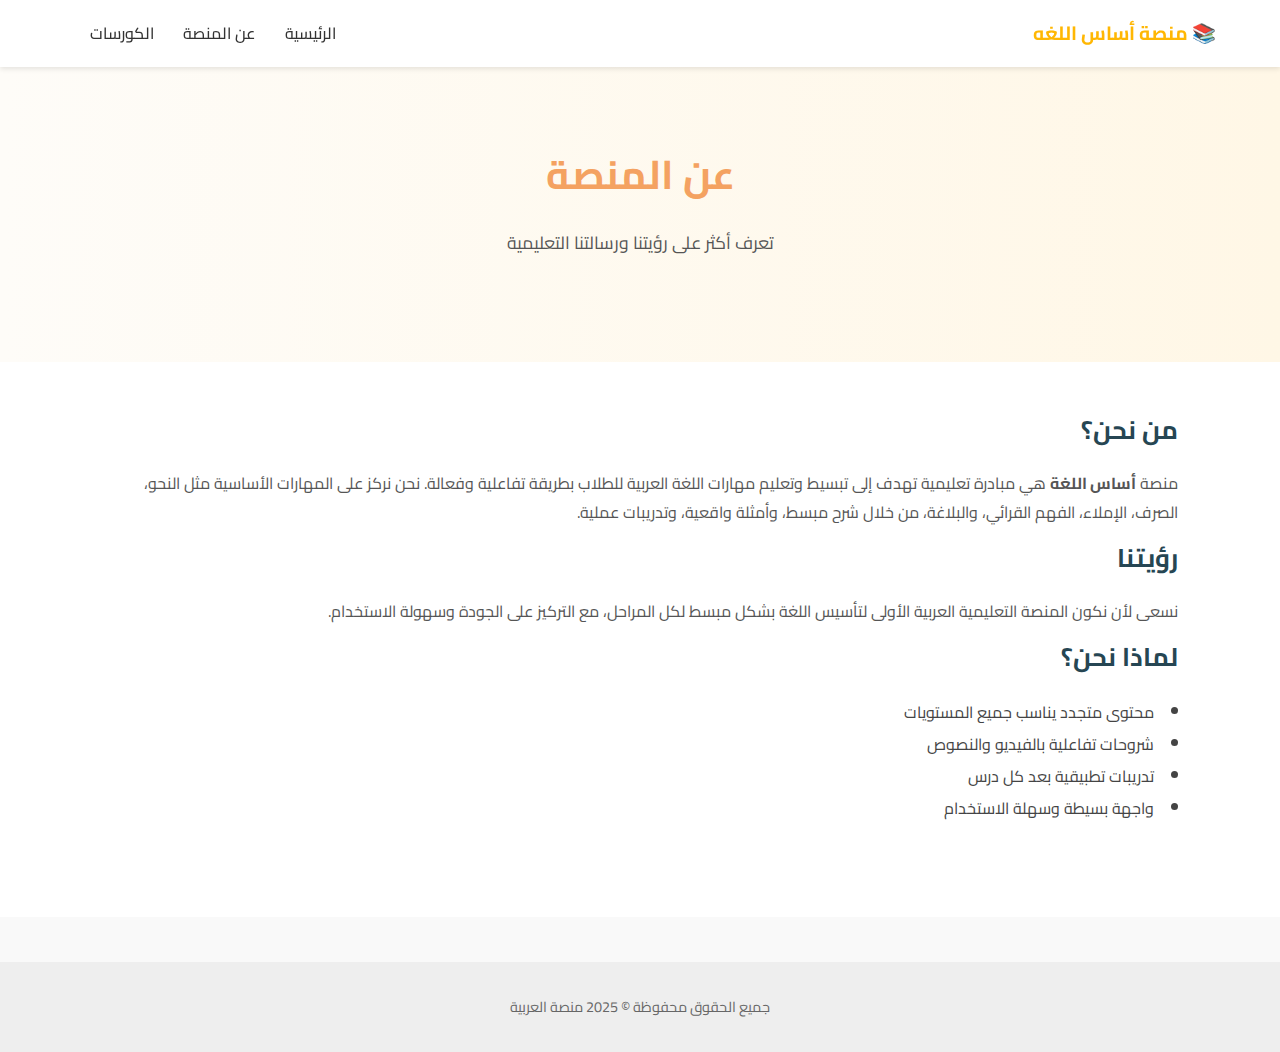
<file: about.html>
<!DOCTYPE html>
<html lang="ar" dir="rtl">
<head>
  <meta charset="UTF-8" />
  <meta name="viewport" content="width=device-width, initial-scale=1.0" />
  <title>عن منصة أساس اللغة</title>
  <link href="https://fonts.googleapis.com/css2?family=Cairo:wght@400;700&display=swap" rel="stylesheet">
  <link rel="stylesheet" href="style.css" />
</head>
<body>

  <div class="navbar">
    <div class="nav-left">
      <div class="logo">📚 منصة أساس اللغه</div>
    </div>
    <div class="links">
      <a href="index.html">الرئيسية</a>
      <a href="about.html">عن المنصة</a>
      <a href="#courses">الكورسات</a>
    </div>
  </div>

  <div class="hero">
    <h1><span>عن المنصة</span></h1>
    <p>تعرف أكثر على رؤيتنا ورسالتنا التعليمية</p>
  </div>

  <div class="course-content">
    <div class="course-description">
      <h2>من نحن؟</h2>
      <p>
        منصة <strong>أساس اللغة</strong> هي مبادرة تعليمية تهدف إلى تبسيط وتعليم مهارات اللغة العربية للطلاب بطريقة تفاعلية وفعالة.
        نحن نركز على المهارات الأساسية مثل النحو، الصرف، الإملاء، الفهم القرائي، والبلاغة، من خلال شرح مبسط، وأمثلة واقعية، وتدريبات عملية.
      </p>

      <h2>رؤيتنا</h2>
      <p>
        نسعى لأن نكون المنصة التعليمية العربية الأولى لتأسيس اللغة بشكل مبسط لكل المراحل، مع التركيز على الجودة وسهولة الاستخدام.
      </p>

      <h2>لماذا نحن؟</h2>
      <ul>
        <li>محتوى متجدد يناسب جميع المستويات</li>
        <li>شروحات تفاعلية بالفيديو والنصوص</li>
        <li>تدريبات تطبيقية بعد كل درس</li>
        <li>واجهة بسيطة وسهلة الاستخدام</li>
      </ul>
    </div>
  </div>

  <footer>
    جميع الحقوق محفوظة © 2025 منصة العربية
  </footer>

</body>
</html>
</file>
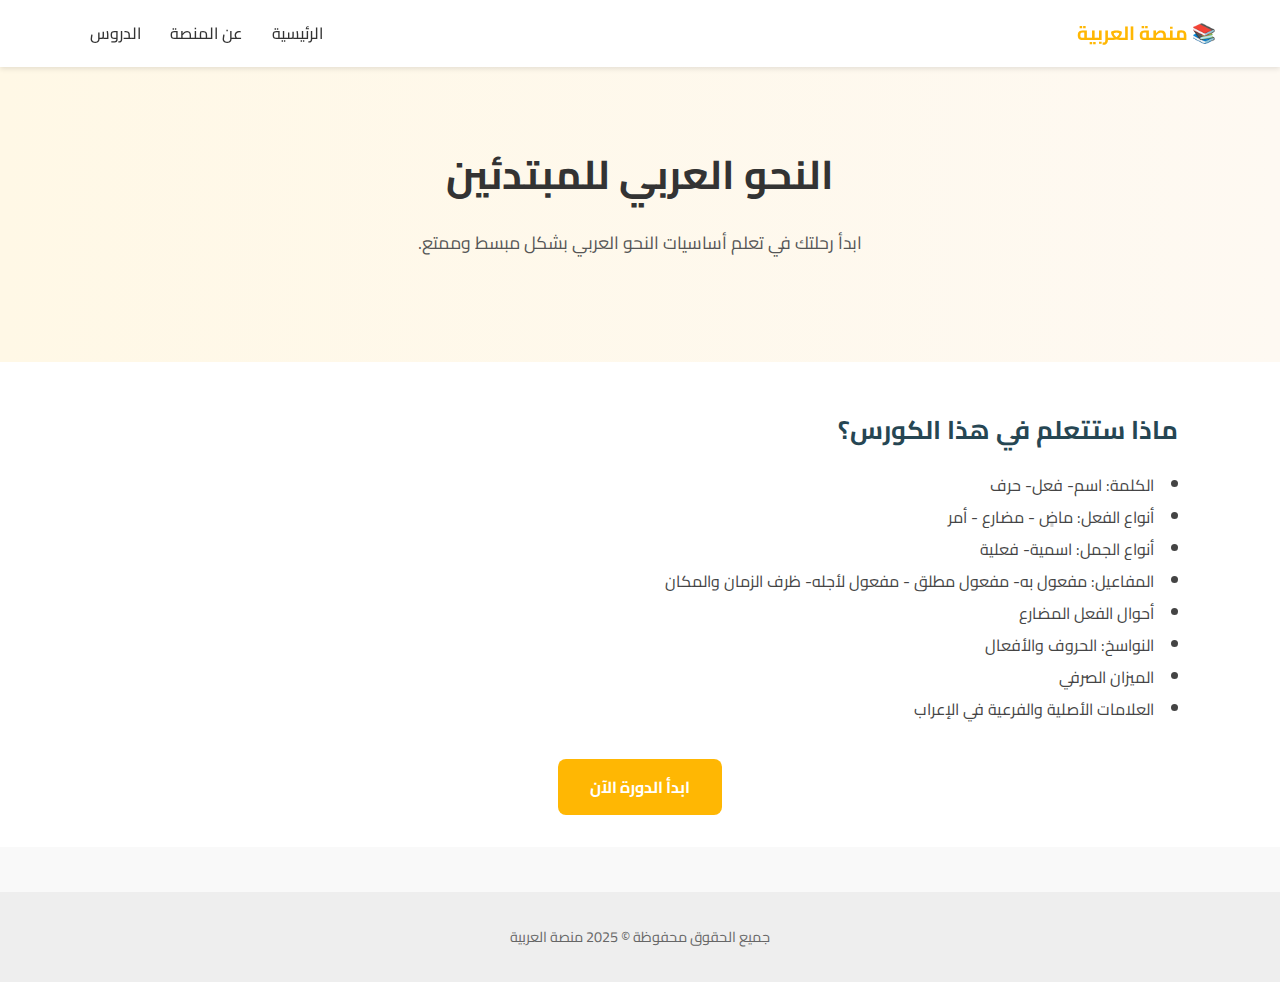
<file: course1.html>
<!DOCTYPE html>
<html lang="ar" dir="rtl">
<head>
  <meta charset="UTF-8" />
  <meta name="viewport" content="width=device-width, initial-scale=1.0" />
  <title>النحو العربي للمبتدئين | منصة أساس اللغه</title>
  <link href="https://fonts.googleapis.com/css2?family=Cairo:wght@400;700&display=swap" rel="stylesheet" />
  <link rel="stylesheet" href="style.css" />
</head>
<body>

  <div class="navbar">
    <div class="logo">📚 منصة العربية</div>
    <div class="links">
      <a href="index.html">الرئيسية</a>
      <a href="about.html">عن المنصة</a>
      <a href="#lessons">الدروس</a>
    </div>
  </div>

  <div class="hero course-hero">
    <h1>النحو العربي للمبتدئين</h1>
    <p>ابدأ رحلتك في تعلم أساسيات النحو العربي بشكل مبسط وممتع.</p>
  </div>

  <div class="course-content">
    <div class="course-description">
      <h2>ماذا ستتعلم في هذا الكورس؟</h2>
      <ul>
        <li>الكلمة: اسم- فعل- حرف</li>
        <li>أنواع الفعل: ماضٍ - مضارع - أمر</li>
        <li>أنواع الجمل: اسمية- فعلية</li>
        <li>المفاعيل: مفعول به- مفعول مطلق - مفعول لأجله- ظرف الزمان والمكان</li>
        <li>أحوال الفعل المضارع</li>
        <li>النواسخ: الحروف والأفعال</li>
        <li>الميزان الصرفي</li>
        <li>العلامات الأصلية والفرعية في الإعراب</li>
      </ul>
    </div>

    <div class="enroll-box">
      <a href="start.html" class="cta-btn" id="start-btn">ابدأ الدورة الآن</a>
    </div>
  </div>

  <footer>
    جميع الحقوق محفوظة © 2025 منصة العربية
  </footer>

</body>
</html>
</file>
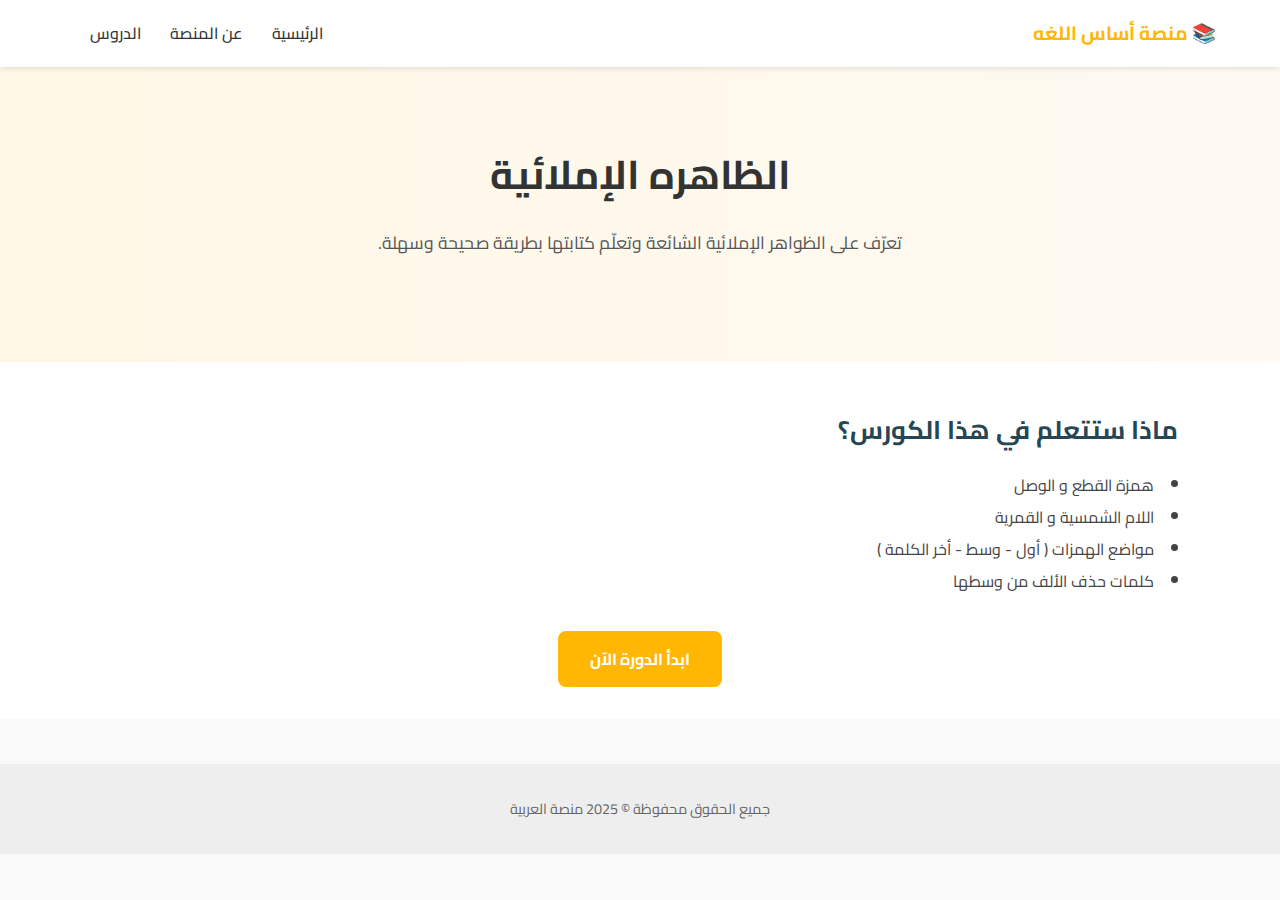
<file: course2.html>
<!DOCTYPE html>
<html lang="ar" dir="rtl">
<head>
  <meta charset="UTF-8" />
  <meta name="viewport" content="width=device-width, initial-scale=1.0" />
  <title>الظاهره الإملائية | منصة أساس اللغه</title>
  <link href="https://fonts.googleapis.com/css2?family=Cairo:wght@400;700&display=swap" rel="stylesheet" />
  <link rel="stylesheet" href="style.css" />
</head>
<body>

  <div class="navbar">
    <div class="logo">📚 منصة أساس اللغه </div>
    <div class="links">
      <a href="index.html">الرئيسية</a>
      <a href="about.html">عن المنصة</a>
      <a href="#lessons">الدروس</a>
    </div>
  </div>

  <div class="hero course-hero">
    <h1> الظاهره الإملائية </h1>
    <p>تعرّف على الظواهر الإملائية الشائعة وتعلّم كتابتها بطريقة صحيحة وسهلة.</p>
  </div>

  <div class="course-content">
    <div class="course-description">
      <h2>ماذا ستتعلم في هذا الكورس؟</h2>
      <ul>
        <li>همزة القطع و الوصل </li>
        <li>اللام الشمسية و القمرية </li>
        <li>مواضع الهمزات ( أول - وسط - أخر الكلمة )</li>
        <li>كلمات حذف الألف من وسطها</li>
      </ul>
    </div>

    <div class="enroll-box">
      <a href="start2.html" class="cta-btn" id="start-btn">ابدأ الدورة الآن</a>
    </div>
  </div>

  <footer>
    جميع الحقوق محفوظة © 2025 منصة العربية
  </footer>

</body>
</html>
</file>
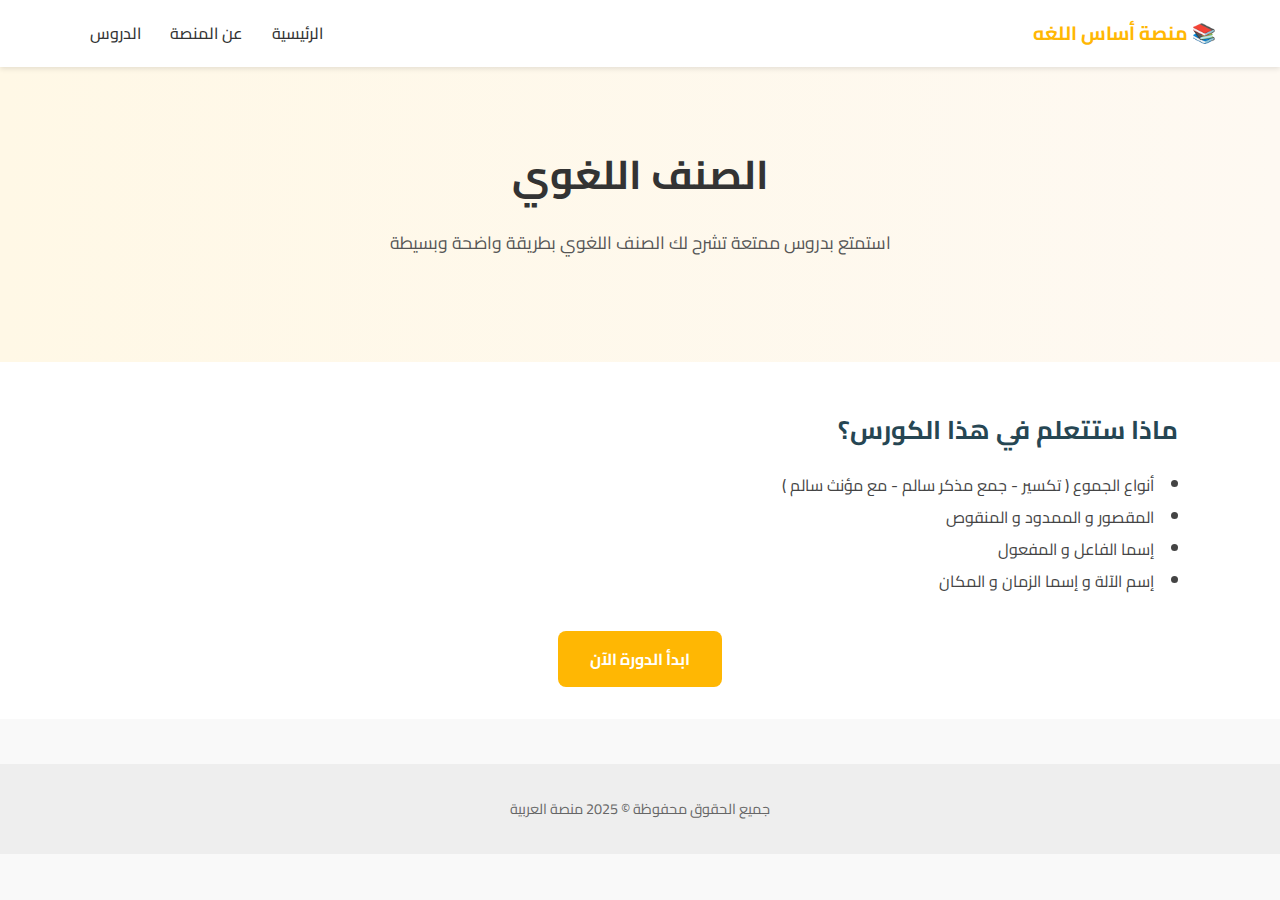
<file: course3.html>
<!DOCTYPE html>
<html lang="ar" dir="rtl">
<head>
  <meta charset="UTF-8" />
  <meta name="viewport" content="width=device-width, initial-scale=1.0" />
  <title>الصنف اللغوي | منصة أساس اللغه</title>
  <link href="https://fonts.googleapis.com/css2?family=Cairo:wght@400;700&display=swap" rel="stylesheet" />
  <link rel="stylesheet" href="style.css" />
</head>
<body>

  <div class="navbar">
    <div class="logo">📚 منصة أساس اللغه</div>
    <div class="links">
      <a href="index.html">الرئيسية</a>
      <a href="about.html">عن المنصة</a>
      <a href="#lessons">الدروس</a>
    </div>
  </div>

  <div class="hero course-hero">
    <h1>  الصنف اللغوي </h1>
    <p>استمتع بدروس ممتعة تشرح لك الصنف اللغوي بطريقة واضحة وبسيطة</p>
  </div>

  <div class="course-content">
    <div class="course-description">
      <h2>ماذا ستتعلم في هذا الكورس؟</h2>
      <ul>
        <li>أنواع الجموع ( تكسير - جمع مذكر سالم - مع مؤنث سالم ) </li>
        <li>المقصور و الممدود و المنقوص</li>
        <li>إسما الفاعل و المفعول</li>
        <li>إسم الآلة و إسما الزمان و المكان </li>
      </ul>
    </div>

    <div class="enroll-box">
      <a href="start3.html" class="cta-btn" id="start-btn">ابدأ الدورة الآن</a>
    </div>
  </div>

  <footer>
    جميع الحقوق محفوظة © 2025 منصة العربية
  </footer>

</body>
</html>
</file>
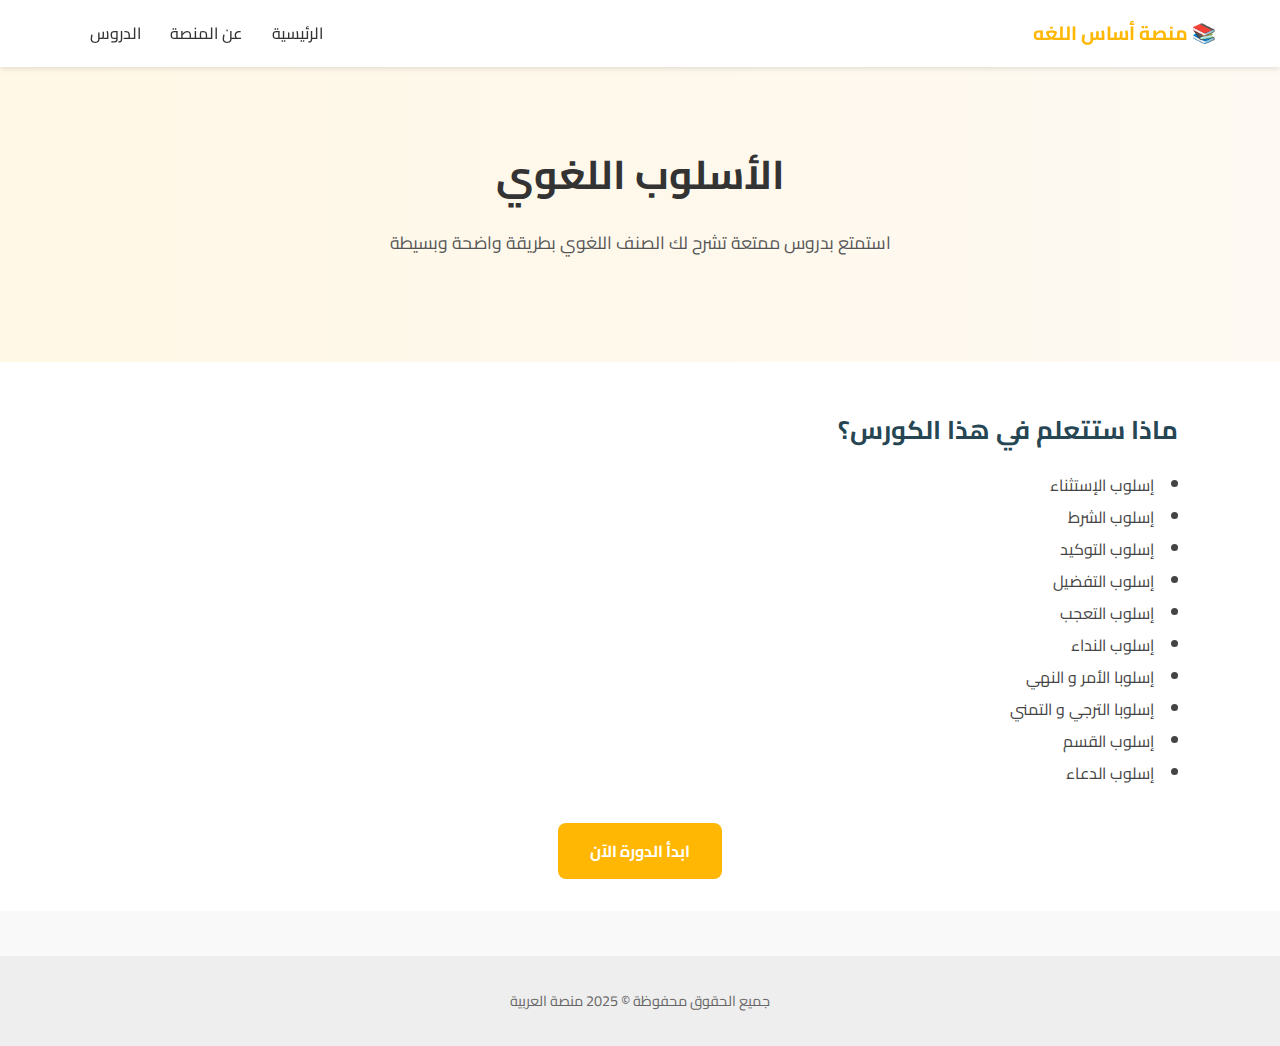
<file: course4.html>
<!DOCTYPE html>
<html lang="ar" dir="rtl">
<head>
  <meta charset="UTF-8" />
  <meta name="viewport" content="width=device-width, initial-scale=1.0" />
  <title>الأسلوب اللغوي | منصة أساس اللغه</title>
  <link href="https://fonts.googleapis.com/css2?family=Cairo:wght@400;700&display=swap" rel="stylesheet" />
  <link rel="stylesheet" href="style.css" />
</head>
<body>

  <div class="navbar">
    <div class="logo">📚 منصة أساس اللغه</div>
    <div class="links">
      <a href="index.html">الرئيسية</a>
      <a href="about.html">عن المنصة</a>
      <a href="#lessons">الدروس</a>
    </div>
  </div>

  <div class="hero course-hero">
    <h1>  الأسلوب اللغوي </h1>
    <p>استمتع بدروس ممتعة تشرح لك الصنف اللغوي بطريقة واضحة وبسيطة</p>
  </div>

  <div class="course-content">
    <div class="course-description">
      <h2>ماذا ستتعلم في هذا الكورس؟</h2>
      <ul>
       <li>إسلوب الإستثناء</li>
       <li>إسلوب الشرط</li>
       <li>إسلوب التوكيد</li>
       <li>إسلوب التفضيل</li>
       <li>إسلوب التعجب</li>
       <li>إسلوب النداء</li>
       <li>إسلوبا الأمر و النهي</li>
       <li>إسلوبا الترجي و التمني</li>
       <li>إسلوب القسم</li>
       <li>إسلوب الدعاء</li>
      </ul>
    </div>

    <div class="enroll-box">
      <a href="start4.html" class="cta-btn" id="start-btn">ابدأ الدورة الآن</a>
    </div>
  </div>

  <footer>
    جميع الحقوق محفوظة © 2025 منصة العربية
  </footer>

</body>
</html>
</file>
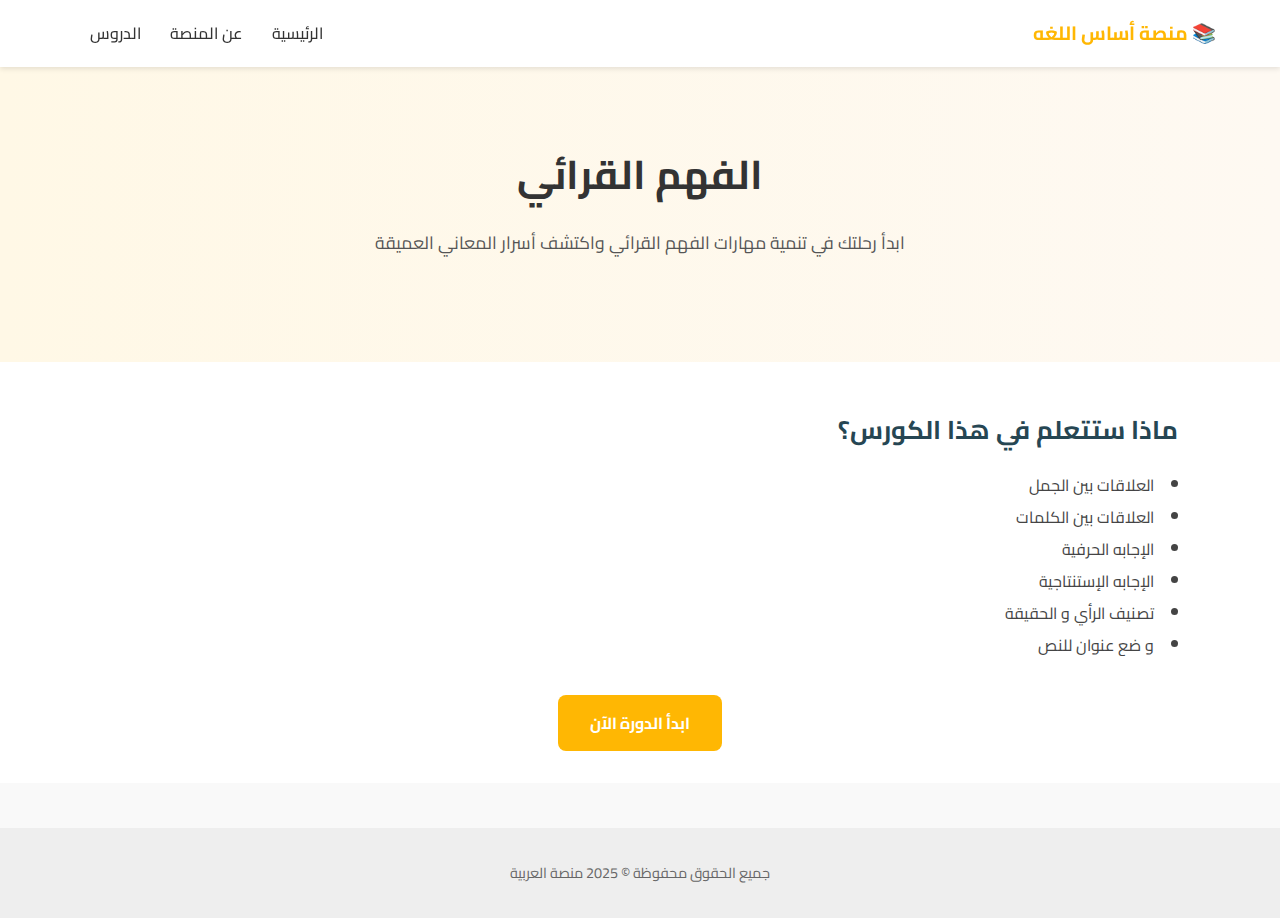
<file: course5.html>
<!DOCTYPE html>
<html lang="ar" dir="rtl">
<head>
  <meta charset="UTF-8" />
  <meta name="viewport" content="width=device-width, initial-scale=1.0" />
  <title>الفهم القرائي | منصة أساس اللغه</title>
  <link href="https://fonts.googleapis.com/css2?family=Cairo:wght@400;700&display=swap" rel="stylesheet" />
  <link rel="stylesheet" href="style.css" />
</head>
<body>

  <div class="navbar">
    <div class="logo">📚 منصة أساس اللغه</div>
    <div class="links">
      <a href="index.html">الرئيسية</a>
      <a href="about.html">عن المنصة</a>
      <a href="#lessons">الدروس</a>
    </div>
  </div>

  <div class="hero course-hero">
    <h1>  الفهم القرائي </h1>
    <p>ابدأ رحلتك في تنمية مهارات الفهم القرائي واكتشف أسرار المعاني العميقة </p>
  </div>

  <div class="course-content">
    <div class="course-description">
      <h2>ماذا ستتعلم في هذا الكورس؟</h2>
      <ul>
    <li>العلاقات بين الجمل</li>
    <li>العلاقات بين الكلمات</li>
    <li>الإجابه الحرفية</li>
    <li>الإجابه الإستنتاجية</li>
    <li>تصنيف الرأي و الحقيقة</li>
    <li>و ضع عنوان للنص</li>
      </ul>
    </div>

    <div class="enroll-box">
      <a href="start5.html" class="cta-btn" id="start-btn">ابدأ الدورة الآن</a>
    </div>
  </div>

  <footer>
    جميع الحقوق محفوظة © 2025 منصة العربية
  </footer>

</body>
</html>
</file>
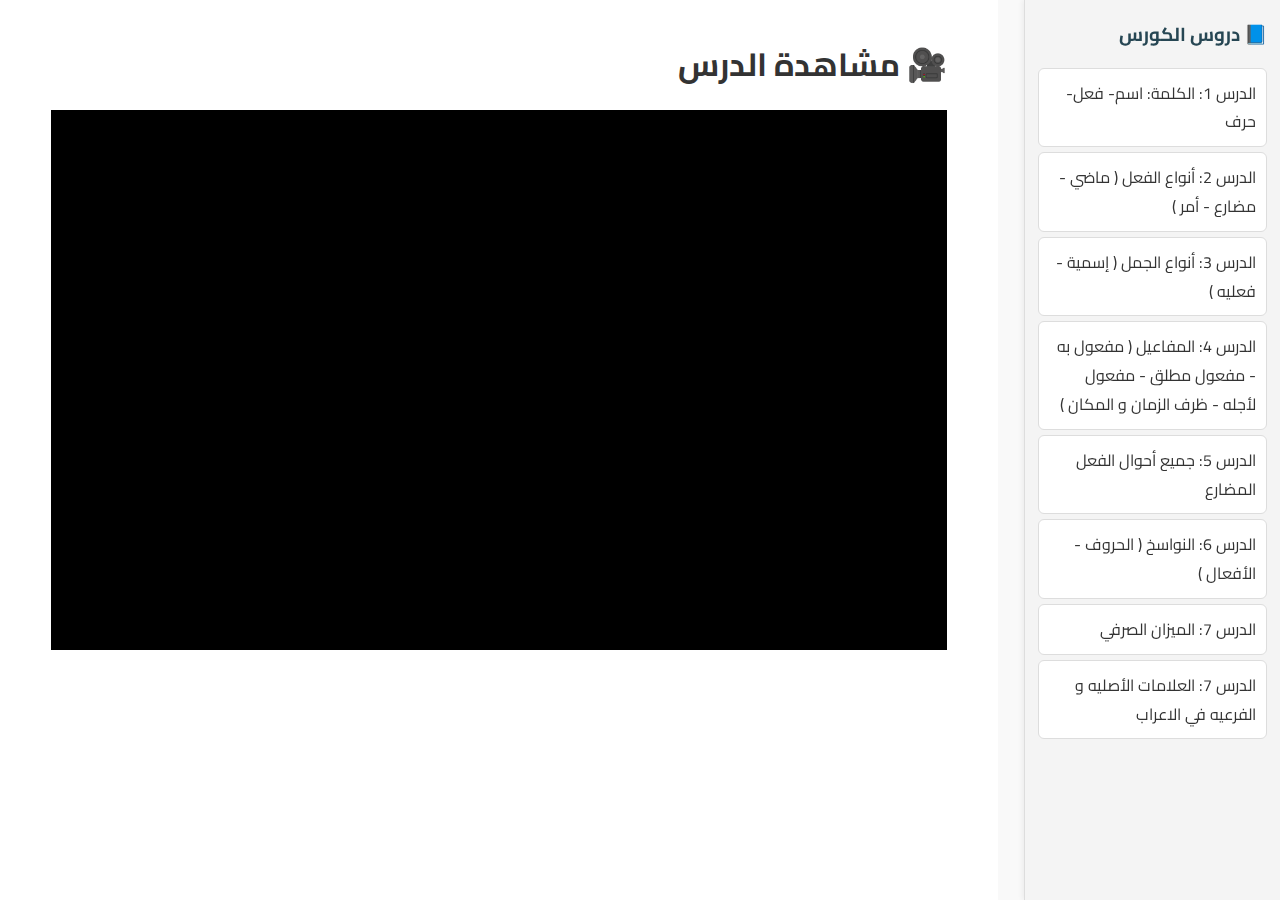
<file: start.html>
<!DOCTYPE html>
<html lang="ar" dir="rtl">
<head>
  <meta charset="UTF-8" />
  <meta name="viewport" content="width=device-width, initial-scale=1.0" />
  <title>مشاهدة دروس النحو | منصة العربية</title>
  <link href="https://fonts.googleapis.com/css2?family=Cairo:wght@400;700&display=swap" rel="stylesheet">
  <link rel="stylesheet" href="style.css" />
</head>
<body>

  <!-- Sidebar -->
  <div class="sidebar">
    <h3>📘 دروس الكورس</h3>
    <div class="lesson-link" onclick="loadVideo('https://www.youtube.com/embed/mH6zocPZl7M')">الدرس 1: الكلمة: اسم- فعل- حرف</div>
    <div class="lesson-link" onclick="loadVideo('https://www.youtube.com/embed/mH6zocPZl7M')">الدرس 2: أنواع الفعل ( ماضي - مضارع - أمر )</div>
    <div class="lesson-link" onclick="loadVideo('https://www.youtube.com/embed/N3TXYA5cToU')">الدرس 3: أنواع الجمل ( إسمية - فعليه )</div>
    <div class="lesson-link" onclick="loadVideo('https://www.youtube.com/embed/GGnPaJFO6UE')">الدرس 4:  المفاعيل ( مفعول به - مفعول مطلق - مفعول لأجله - ظرف الزمان و المكان )</div>
    <div class="lesson-link" onclick="loadVideo('https://www.youtube.com/embed/mH6zocPZl7M')">الدرس 5: جميع أحوال الفعل المضارع </div>
    <div class="lesson-link" onclick="loadVideo('https://www.youtube.com/embed/N3TXYA5cToU')">الدرس 6: النواسخ ( الحروف - الأفعال )</div>
    <div class="lesson-link" onclick="loadVideo('https://www.youtube.com/embed/GGnPaJFO6UE')">الدرس 7: الميزان الصرفي</div>
      <div class="lesson-link" onclick="loadVideo('https://www.youtube.com/embed/GGnPaJFO6UE')">الدرس 7: العلامات الأصليه و الفرعيه في الاعراب</div>
  </div>

  <!-- Main content -->
  <div class="main-content">
    <h1>🎥 مشاهدة الدرس</h1>
    <div class="video-box" id="video-container">
      <iframe id="lesson-video" src="https://www.youtube.com/embed/GGnPaJFO6UE" allowfullscreen></iframe>
    </div>
  </div>

  <!-- JavaScript -->
<script>
  function loadVideo(url) {
    // تغيير رابط الفيديو
    const videoFrame = document.getElementById("lesson-video");
    videoFrame.src = url;

    // إزالة الكلاس من كل الدروس
    const lessons = document.querySelectorAll(".lesson-link");
    lessons.forEach(link => link.classList.remove("active-lesson"));

    // إضافة الكلاس للدرس الحالي
    event.target.classList.add("active-lesson");
  }
</script>

</body>
</html>
</file>
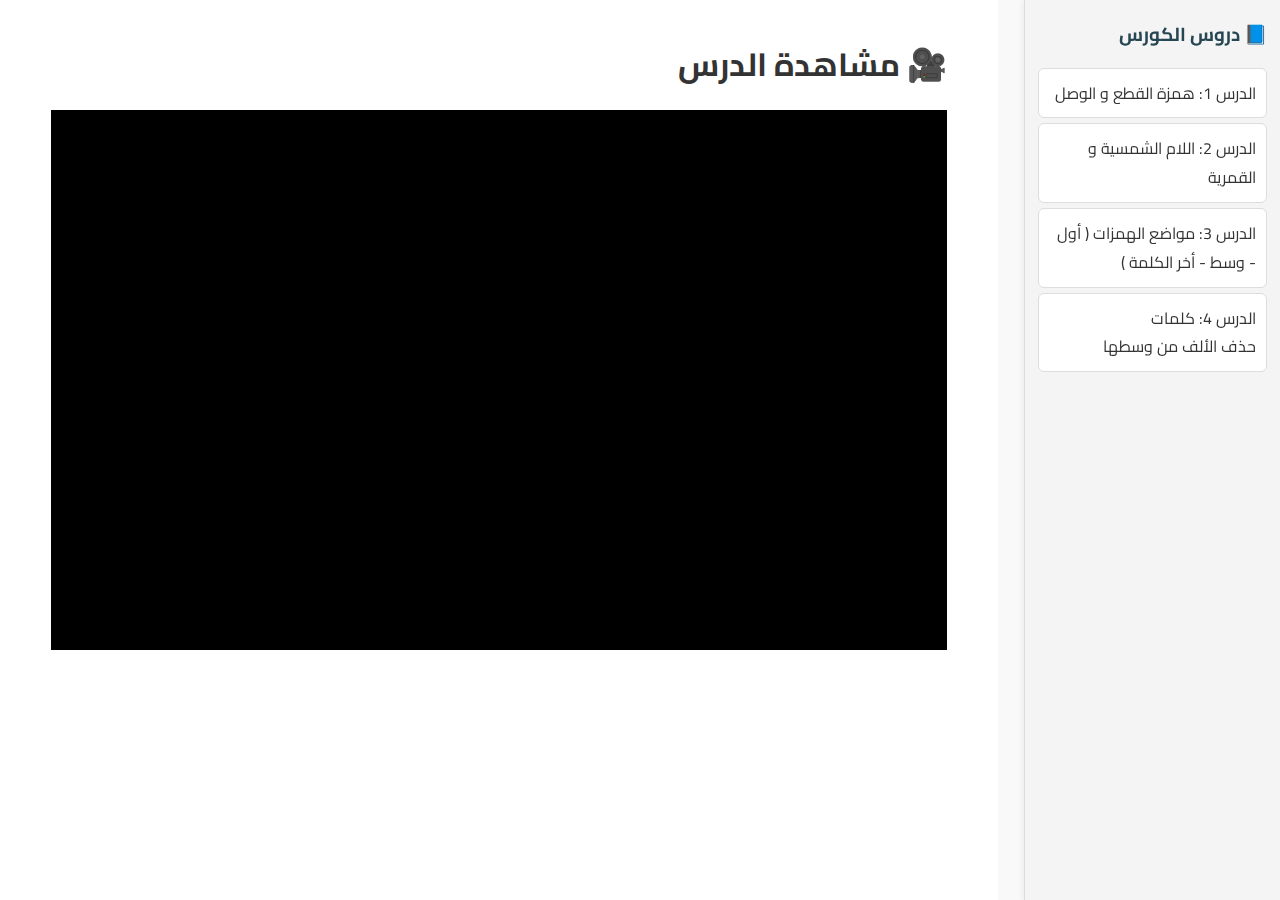
<file: start2.html>
<!DOCTYPE html>
<html lang="ar" dir="rtl">
<head>
  <meta charset="UTF-8" />
  <meta name="viewport" content="width=device-width, initial-scale=1.0" />
  <title>مشاهدة دروس الإملاء | منصة أساس اللغه</title>
  <link href="https://fonts.googleapis.com/css2?family=Cairo:wght@400;700&display=swap" rel="stylesheet">
  <link rel="stylesheet" href="style.css" />
</head>
<body>

  <!-- Sidebar -->
  <div class="sidebar">
    <h3>📘 دروس الكورس</h3>
    <div class="lesson-link" onclick="loadVideo('https://www.youtube.com/embed/mH6zocPZl7M')">الدرس 1: همزة القطع و الوصل</div>
    <div class="lesson-link" onclick="loadVideo('https://www.youtube.com/embed/mH6zocPZl7M')">الدرس 2: اللام الشمسية و القمرية </div>
    <div class="lesson-link" onclick="loadVideo('https://www.youtube.com/embed/N3TXYA5cToU')">الدرس 3: مواضع الهمزات ( أول - وسط - أخر الكلمة ) </div>
     <div class="lesson-link" onclick="loadVideo('https://www.youtube.com/embed/N3TXYA5cToU')">الدرس 4: كلمات حذف الألف من وسطها </div>

  </div>

  <!-- Main content -->
  <div class="main-content">
    <h1>🎥 مشاهدة الدرس</h1>
    <div class="video-box" id="video-container">
      <iframe id="lesson-video" src="https://www.youtube.com/embed/GGnPaJFO6UE" allowfullscreen></iframe>
    </div>
  </div>

  <!-- JavaScript -->
<script>
  function loadVideo(url) {
    // تغيير رابط الفيديو
    const videoFrame = document.getElementById("lesson-video");
    videoFrame.src = url;

    // إزالة الكلاس من كل الدروس
    const lessons = document.querySelectorAll(".lesson-link");
    lessons.forEach(link => link.classList.remove("active-lesson"));

    // إضافة الكلاس للدرس الحالي
    event.target.classList.add("active-lesson");
  }
</script>

</body>
</html>
</file>
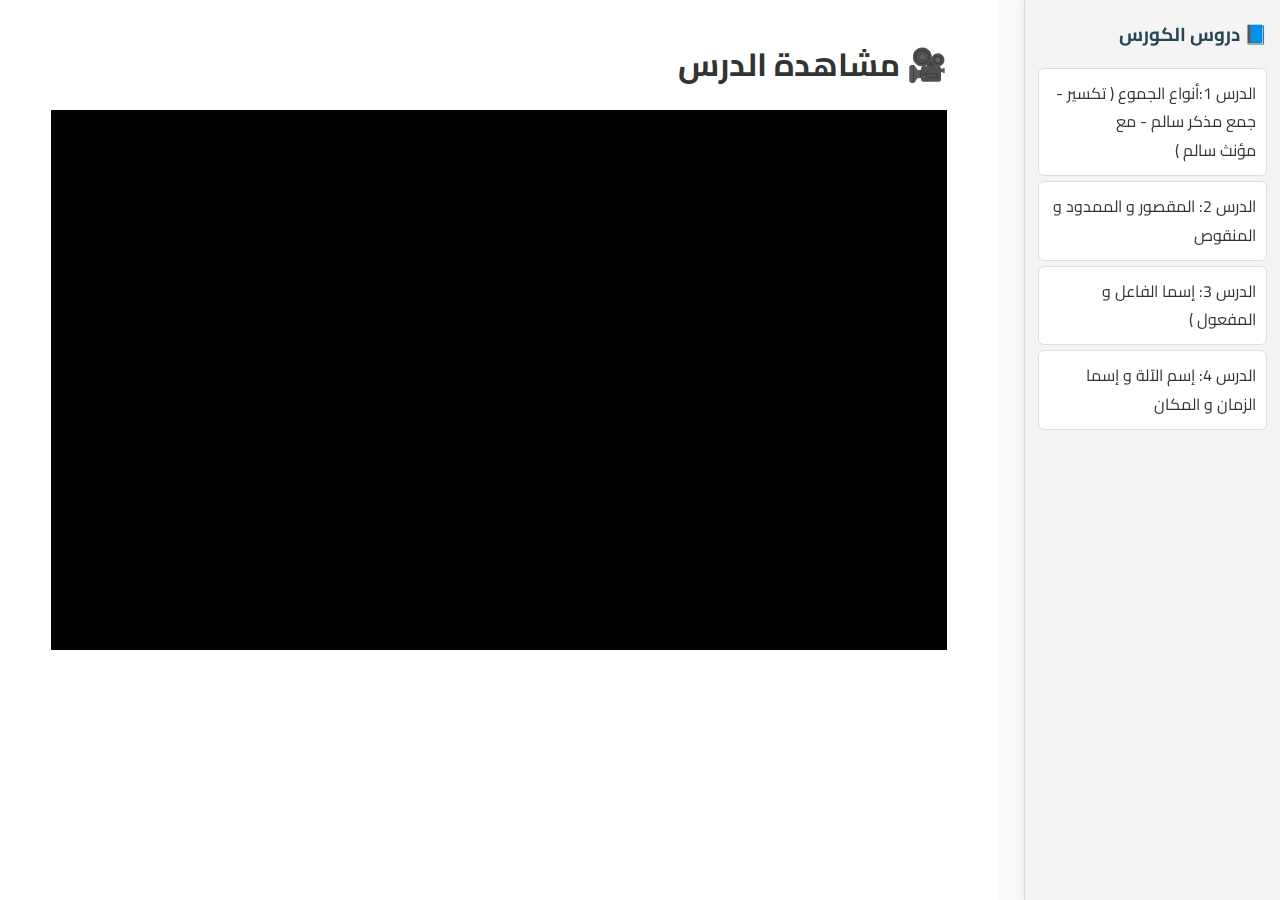
<file: start3.html>
<!DOCTYPE html>
<html lang="ar" dir="rtl">
<head>
  <meta charset="UTF-8" />
  <meta name="viewport" content="width=device-width, initial-scale=1.0" />
  <title>مشاهدة دروس الصنف اللغوي | منصة أساس اللغه</title>
  <link href="https://fonts.googleapis.com/css2?family=Cairo:wght@400;700&display=swap" rel="stylesheet">
  <link rel="stylesheet" href="style.css" />
</head>
<body>

  <!-- Sidebar -->
  <div class="sidebar">
    <h3>📘 دروس الكورس</h3>
    <div class="lesson-link" onclick="loadVideo('https://www.youtube.com/embed/mH6zocPZl7M')">الدرس 1:أنواع الجموع ( تكسير - جمع مذكر سالم - مع مؤنث سالم )</div>
    <div class="lesson-link" onclick="loadVideo('https://www.youtube.com/embed/mH6zocPZl7M')">الدرس 2: المقصور و الممدود و المنقوص </div>
    <div class="lesson-link" onclick="loadVideo('https://www.youtube.com/embed/N3TXYA5cToU')">الدرس 3: إسما الفاعل و المفعول ) </div>
     <div class="lesson-link" onclick="loadVideo('https://www.youtube.com/embed/N3TXYA5cToU')">الدرس 4: إسم الآلة و إسما الزمان و المكان  </div>

  </div>

  <!-- Main content -->
  <div class="main-content">
    <h1>🎥 مشاهدة الدرس</h1>
    <div class="video-box" id="video-container">
      <iframe id="lesson-video" src="https://www.youtube.com/embed/GGnPaJFO6UE" allowfullscreen></iframe>
    </div>
  </div>

  <!-- JavaScript -->
<script>
  function loadVideo(url) {
    // تغيير رابط الفيديو
    const videoFrame = document.getElementById("lesson-video");
    videoFrame.src = url;

    // إزالة الكلاس من كل الدروس
    const lessons = document.querySelectorAll(".lesson-link");
    lessons.forEach(link => link.classList.remove("active-lesson"));

    // إضافة الكلاس للدرس الحالي
    event.target.classList.add("active-lesson");
  }
</script>

</body>
</html>
</file>
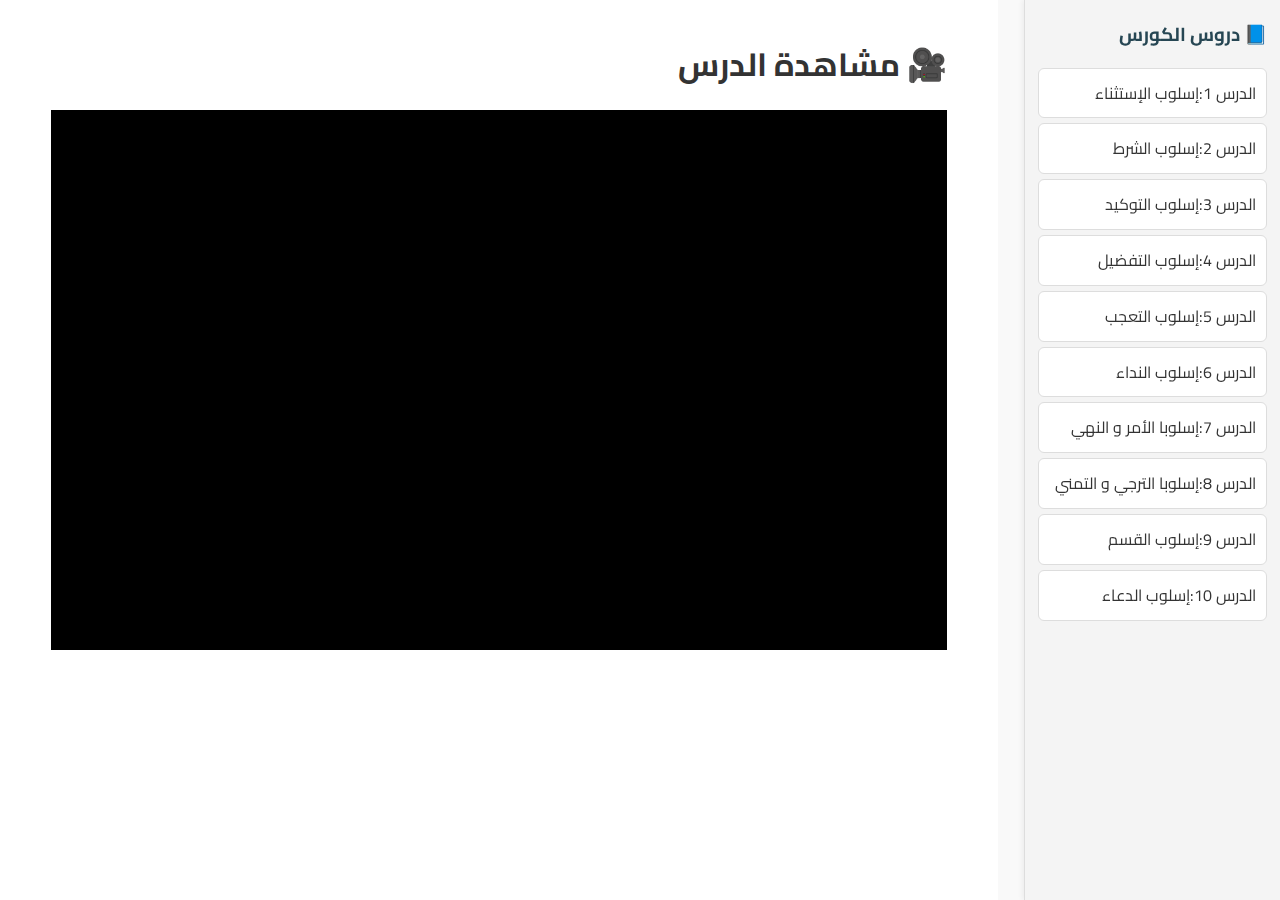
<file: start4.html>
<!DOCTYPE html>
<html lang="ar" dir="rtl">
<head>
  <meta charset="UTF-8" />
  <meta name="viewport" content="width=device-width, initial-scale=1.0" />
  <title>مشاهدة دروس  الأسلوب اللغوي  | منصة أساس اللغه</title>
  <link href="https://fonts.googleapis.com/css2?family=Cairo:wght@400;700&display=swap" rel="stylesheet">
  <link rel="stylesheet" href="style.css" />
</head>
<body>

  <!-- Sidebar -->
  <div class="sidebar">
    <h3>📘 دروس الكورس</h3>
    <div class="lesson-link" onclick="loadVideo('https://www.youtube.com/embed/mH6zocPZl7M')">الدرس 1:إسلوب الإستثناء </div>
    <div class="lesson-link" onclick="loadVideo('https://www.youtube.com/embed/mH6zocPZl7M')">الدرس 2:إسلوب الشرط  </div>
    <div class="lesson-link" onclick="loadVideo('https://www.youtube.com/embed/N3TXYA5cToU')">الدرس 3:إسلوب التوكيد </div>
    <div class="lesson-link" onclick="loadVideo('https://www.youtube.com/embed/GGnPaJFO6UE')">الدرس 4:إسلوب التفضيل</div>
    <div class="lesson-link" onclick="loadVideo('https://www.youtube.com/embed/mH6zocPZl7M')">الدرس 5:إسلوب التعجب </div>
    <div class="lesson-link" onclick="loadVideo('https://www.youtube.com/embed/N3TXYA5cToU')">الدرس 6:إسلوب النداء </div>
    <div class="lesson-link" onclick="loadVideo('https://www.youtube.com/embed/GGnPaJFO6UE')">الدرس 7:إسلوبا الأمر و النهي </div>
      <div class="lesson-link" onclick="loadVideo('https://www.youtube.com/embed/GGnPaJFO6UE')">الدرس 8:إسلوبا الترجي و التمني  </div>
          <div class="lesson-link" onclick="loadVideo('https://www.youtube.com/embed/mH6zocPZl7M')">الدرس 9:إسلوب القسم </div>
    <div class="lesson-link" onclick="loadVideo('https://www.youtube.com/embed/mH6zocPZl7M')">الدرس 10:إسلوب الدعاء</div>
  </div>

  <!-- Main content -->
  <div class="main-content">
    <h1>🎥 مشاهدة الدرس</h1>
    <div class="video-box" id="video-container">
      <iframe id="lesson-video" src="https://www.youtube.com/embed/GGnPaJFO6UE" allowfullscreen></iframe>
    </div>
  </div>

  <!-- JavaScript -->
<script>
  function loadVideo(url) {
    // تغيير رابط الفيديو
    const videoFrame = document.getElementById("lesson-video");
    videoFrame.src = url;

    // إزالة الكلاس من كل الدروس
    const lessons = document.querySelectorAll(".lesson-link");
    lessons.forEach(link => link.classList.remove("active-lesson"));

    // إضافة الكلاس للدرس الحالي
    event.target.classList.add("active-lesson");
  }
</script>

</body>
</html>
</file>
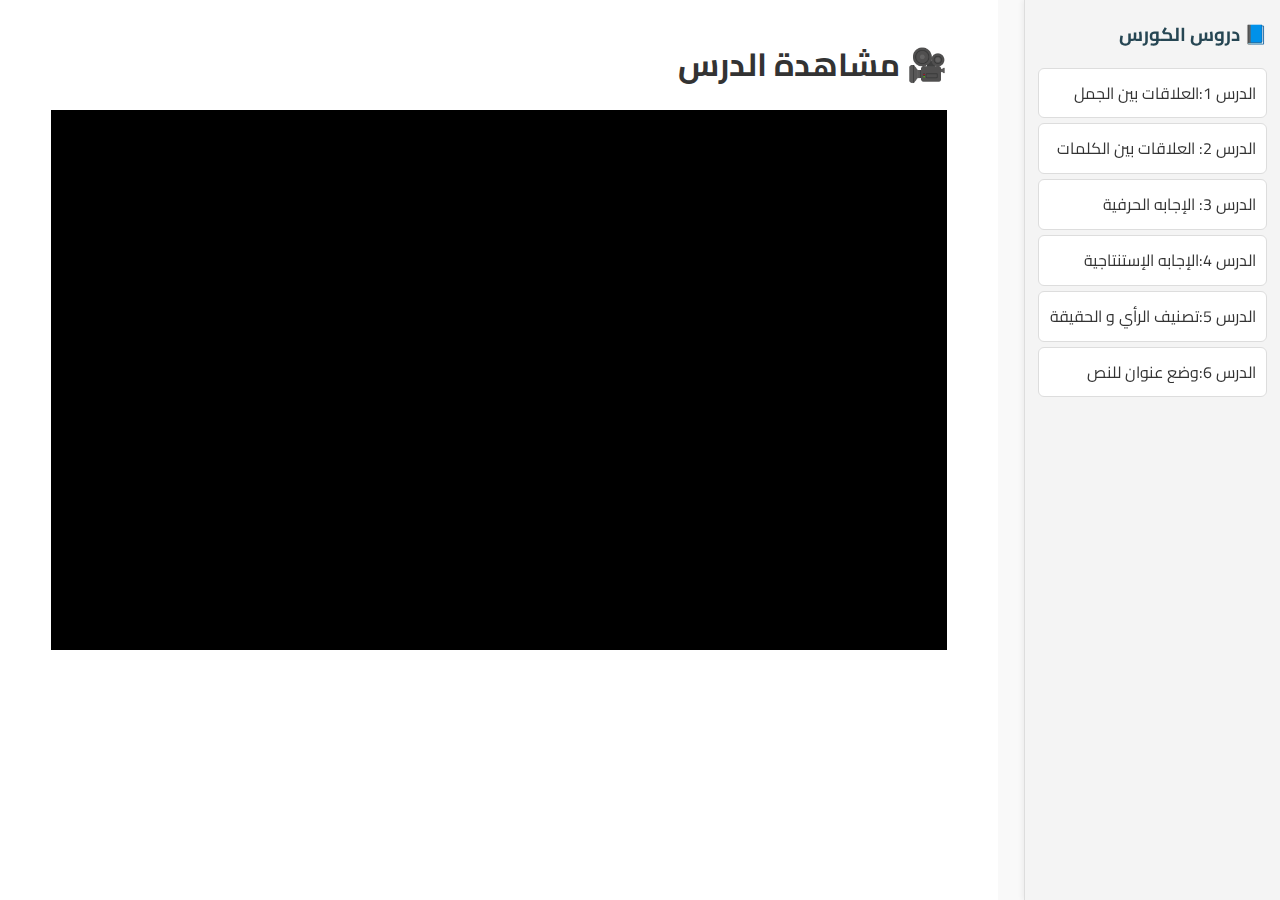
<file: start5.html>
<!DOCTYPE html>
<html lang="ar" dir="rtl">
<head>
  <meta charset="UTF-8" />
  <meta name="viewport" content="width=device-width, initial-scale=1.0" />
  <title>مشاهدة دروس الفهم القرائي  | منصة أساس اللغه</title>
  <link href="https://fonts.googleapis.com/css2?family=Cairo:wght@400;700&display=swap" rel="stylesheet">
  <link rel="stylesheet" href="style.css" />
</head>
<body>

  <!-- Sidebar -->
  <div class="sidebar">
    <h3>📘 دروس الكورس</h3>
    <div class="lesson-link" onclick="loadVideo('https://www.youtube.com/embed/mH6zocPZl7M')">الدرس 1:العلاقات بين الجمل</div>
    <div class="lesson-link" onclick="loadVideo('https://www.youtube.com/embed/mH6zocPZl7M')">الدرس 2: العلاقات بين الكلمات </div>
    <div class="lesson-link" onclick="loadVideo('https://www.youtube.com/embed/N3TXYA5cToU')">الدرس 3: الإجابه الحرفية  </div>
     <div class="lesson-link" onclick="loadVideo('https://www.youtube.com/embed/N3TXYA5cToU')">الدرس 4:الإجابه الإستنتاجية   </div>
     <div class="lesson-link" onclick="loadVideo('https://www.youtube.com/embed/N3TXYA5cToU')">الدرس 5:تصنيف الرأي و الحقيقة   </div>
     <div class="lesson-link" onclick="loadVideo('https://www.youtube.com/embed/N3TXYA5cToU')">الدرس 6:وضع عنوان للنص   </div>

  </div>

  <!-- Main content -->
  <div class="main-content">
    <h1>🎥 مشاهدة الدرس</h1>
    <div class="video-box" id="video-container">
      <iframe id="lesson-video" src="https://www.youtube.com/embed/GGnPaJFO6UE" allowfullscreen></iframe>
    </div>
  </div>

  <!-- JavaScript -->
<script>
  function loadVideo(url) {
    // تغيير رابط الفيديو
    const videoFrame = document.getElementById("lesson-video");
    videoFrame.src = url;

    // إزالة الكلاس من كل الدروس
    const lessons = document.querySelectorAll(".lesson-link");
    lessons.forEach(link => link.classList.remove("active-lesson"));

    // إضافة الكلاس للدرس الحالي
    event.target.classList.add("active-lesson");
  }
</script>

</body>
</html>
</file>
<file: style.css>
/* Reset + Base */
* {
  margin: 0;
  padding: 0;
  box-sizing: border-box;
}

.lesson-link.active-lesson {
  background-color: #264653;
  color: #fff;
  font-weight: bold;
}


body {
  font-family: 'Cairo', sans-serif;
  background-color: #f9f9f9;
  color: #333;
  line-height: 1.8;
}

/* Navbar */
.navbar {
  background-color: #fff;
  padding: 1rem 5vw;
  display: flex;
  justify-content: space-between;
  align-items: center;
  box-shadow: 0 2px 5px rgba(0,0,0,0.1);
  position: sticky;
  top: 0;
  z-index: 100;
}

.logo {
  font-weight: bold;
  font-size: 1.2rem;
  color: #ffb703;
}

.links a {
  margin-left: 2vw;
  text-decoration: none;
  color: #333;
  font-weight: 500;
}

/* Hero */
.hero {
  text-align: center;
  padding: 8vh 10vw;
  background: linear-gradient(to left, #fff7e6, #fefcf8);
}

.hero h1 {
  font-size: 2.5rem;
  margin-bottom: 1rem;
}

.hero span {
  color: #f4a261;
}

.hero p {
  font-size: 1.1rem;
  margin-bottom: 2rem;
  color: #555;
}

.cta-btn {
  background-color: #ffb703;
  color: #fff;
  text-decoration: none;
  padding: 0.8rem 2rem;
  border-radius: 8px;
  font-weight: bold;
  transition: background-color 0.3s;
}

.cta-btn:hover {
  background-color: #f4a261;
}

/* Courses Section */
.courses {
  padding: 5vh 8vw;
}

.courses h2 {
  text-align: center;
  margin-bottom: 4vh;
  font-size: 2rem;
  color: #264653;
}

.cards {
  display: grid;
  grid-template-columns: repeat(auto-fit, minmax(260px, 1fr));
  gap: 2rem;
}

.cards a {
  text-decoration: none;
  color: inherit;
}

.card {
  background-color: #fff;
  border-radius: 12px;
  padding: 2rem;
  box-shadow: 0 4px 12px rgba(0,0,0,0.05);
  position: relative;
  transition: transform 0.3s, box-shadow 0.3s;
  display: block;
}

.card:hover {
  transform: translateY(-5px);
  box-shadow: 0 6px 15px rgba(0, 0, 0, 0.08);
}

.card h3 {
  color: #2a9d8f;
  margin-bottom: 1vh;
}

.card p {
  font-size: 0.95rem;
  color: #555;
}

.badge {
  position: absolute;
  top: 1rem;
  left: 1rem;
  background-color: #ffb703;
  color: #fff;
  font-size: 0.8rem;
  padding: 4px 8px;
  border-radius: 5px;
}

/* Footer */
footer {
  text-align: center;
  padding: 2rem;
  background-color: #eee;
  font-size: 0.9rem;
  color: #666;
  margin-top: 5vh;
}

/* 📱 Media Query */
@media (max-width: 768px) {
  body {
    font-size: 14px;
  }

  .navbar {
    flex-direction: column;
    align-items: flex-start;
    gap: 0.5rem;
  }

  .links {
    flex-direction: column;
    gap: 0.5rem;
    margin-top: 0.5rem;
  }

  .hero {
    padding: 6vh 5vw;
    text-align: right;
  }

  .hero h1 {
    font-size: 1.8rem;
  }

  .hero p {
    font-size: 1rem;
  }

  .cta-btn {
    display: block;
    width: 100%;
    text-align: center;
    padding: 0.9rem;
    font-size: 1rem;
    border-radius: 10px;
  }

  .cards {
    grid-template-columns: 1fr;
  }

  .sidebar {
    position: relative;
    width: 100%;
    height: auto;
    border: none;
    box-shadow: none;
  }

  .main-content {
    margin-right: 0;
    padding: 2vh 5vw;
  }

  .video-box {
    height: 40vh;
  }
}

/* 🔠 صفحات الدروس */
.course-hero {
  background: linear-gradient(to left, #fef9f2, #fff8e6);
  padding: 8vh 10vw;
  text-align: center;
}

.course-content {
  padding: 5vh 8vw;
  background-color: #fff;
}

.course-description {
  margin-bottom: 3rem;
}

.course-description h2,
.course-lesson-list h2 {
  color: #264653;
  font-size: 1.6rem;
  margin-bottom: 1rem;
}

.course-description ul {
  list-style: disc inside;
  margin-bottom: 1rem;
  color: #444;
  line-height: 2;
}

.course-description p {
  margin: 0.5rem 0;
  color: #555;
}

.course-lesson-list ol {
  padding-right: 1.5rem;
  color: #333;
  line-height: 2;
}

.enroll-box {
  text-align: center;
  margin-top: 3rem;
}

/* 🎥 صفحة الفيديو والدروس الجانبية */
.sidebar {
  width: 20vw;
  background-color: #f4f4f4;
  border-left: 1px solid #ddd;
  padding: 2vh 1vw;
  box-shadow: -2px 0 5px rgba(0,0,0,0.05);
  height: 100vh;
  overflow-y: auto;
  position: fixed;
  right: 0;
  top: 0;
}

.sidebar h3 {
  margin-bottom: 1rem;
  color: #264653;
}

.lesson-link {
  display: block;
  padding: 10px;
  margin-bottom: 5px;
  background-color: #fff;
  border: 1px solid #ddd;
  border-radius: 6px;
  text-decoration: none;
  color: #333;
  transition: background-color 0.3s;
  cursor: pointer;
}

.lesson-link:hover {
  background-color: #e0f4ff;
}

.main-content {
  margin-right: 22vw;
  padding: 4vh 4vw;
  background-color: #ffffff;
  min-height: 100vh;
}

.main-content h1 {
  margin-bottom: 1rem;
  color: #333;
}

.video-box {
  width: 100%;
  height: 60vh;
  background-color: #000;
}

iframe {
  width: 100%;
  height: 100%;
  border: none;
  border-radius: 8px;
}

@media (max-width: 900px) {
  .sidebar {
    position: static;
    width: 100%;
    height: auto;
    border-left: none;
    border-top: 1px solid #ddd;
    box-shadow: none;
    padding: 2vh 5vw;
    margin-bottom: 2vh;
  }

  .main-content {
    margin-right: 0;
    padding: 2vh 5vw;
  }

  .video-box {
    height: 40vh;
  }

  .lesson-link {
    font-size: 0.95rem;
    padding: 8px;
  }

  .main-content h1 {
    font-size: 1.3rem;
  }

  iframe {
    border-radius: 6px;
  }
}
</file>
